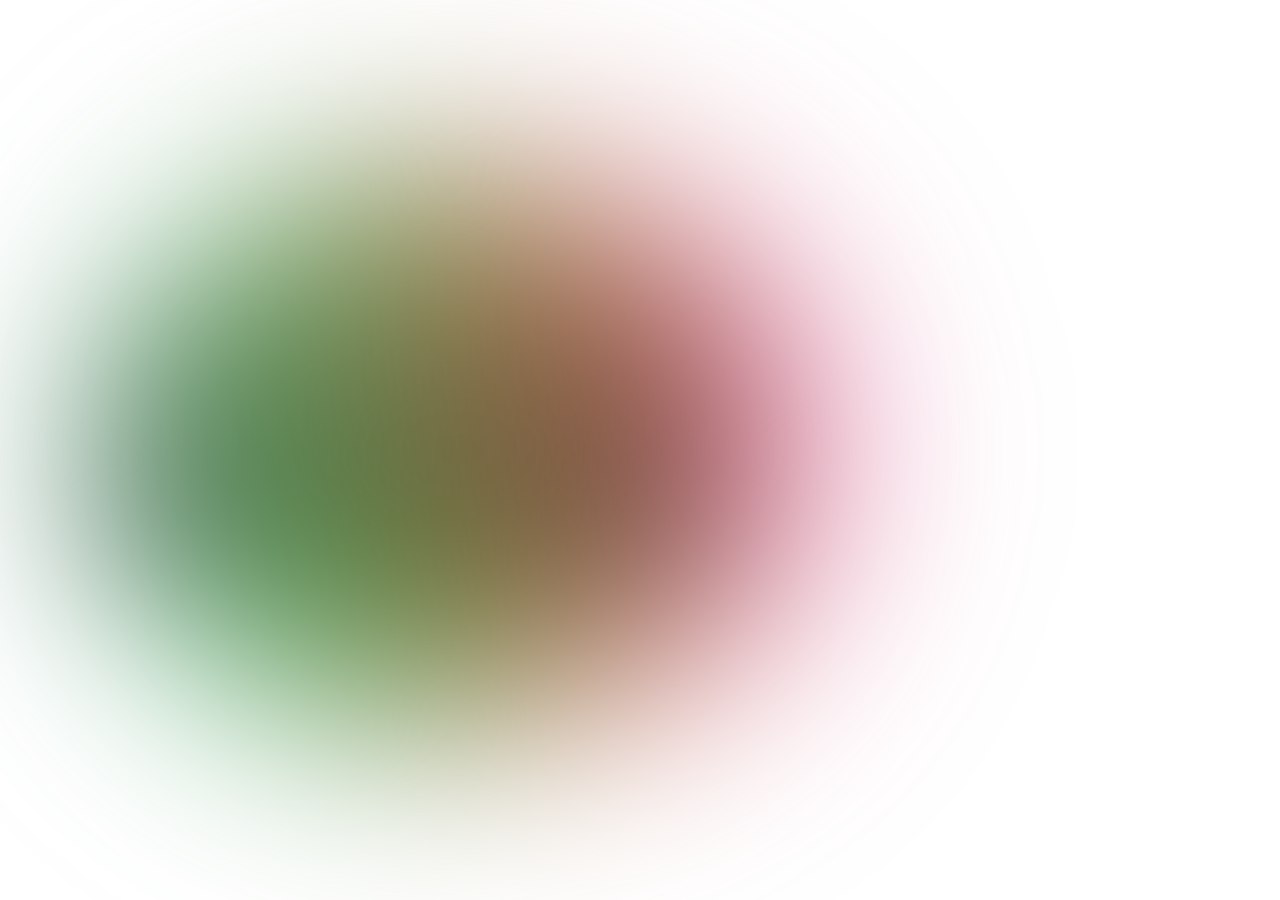
<file: index.html>
<!DOCTYPE html>
<html lang="en">
  <head>

    <title>SoundSnapshots</title>
    <meta charset="UTF-8">
    <meta name="viewport" content="width=device-width, initial-scale=1.0">
    
    <meta name="description" content=" FREE SPEECH TO PHOTO. Your gateway to a revolutionary experience that merges the power of speech with the beauty of visual art. Imagine turning your spoken words into captivating images that reflect the essence of your thoughts and emotions">
    <meta name="keywords" content="Speech, Ai-Photo, artificial intelligence">
    <meta name="author" content="Nicholas">
    <meta name="language" content="en">
    
    <link rel="icon" type="image/png" href="SoundSnap-Icon.jpg">
    <link rel="stylesheet" type="text/css" href="style.css">
    
    
  </head>
  
  <body
    
    <section id="up"></section>
    <section id="down"></section>
    <section id="left"></section>
    <section id="right"></section>
    
    <main class="container">
      <h1>SoundSnapshots!</h1>
      <p>Welcome to SoundSnapshots, your gateway to a revolutionary experience that merges the power of speech with the beauty of visual art. Imagine turning your spoken words into captivating images that reflect the essence of your thoughts and emotions!</p>
      <p1>Press Start ---> Begin Speaking ---> Press Generate ---> Press a Image to Save it</p1>
      
      <div class="interact">
        <div class="gen-form">
            <button id="startButton" class="start-button">Start</button>
            <div class="text" id="user-prompt"></div>
            <button type="button" id="generate">Generate</button>
        </div>
      </div>
      
      <div class="result">
          <div id="loading">Generating...</div>
          <div id="image-grid"></div>
      </div>
    </main>
        
    <script src="script.js"> </script>
    
  </body>
</html>
</file>
<file: style.css>
@import url('https://fonts.googleapis.com/css2?family=Roboto:wght@300;400;500;700&display=swap');

*{
    margin: 0;
    padding: 0;
    box-sizing: border-box;
    font-family: 'Roboto', sans-serif;
}

body{
    background-image: linear-gradient(80deg, rgb(138, 53, 218), rgb(230, 61, 154));
    display: flex;
    align-items: center;
    justify-content: center;
    min-height: 100vh;
}

.container{
    position: relative;
    width: 40rem;
    color: #fff;
    padding: 20px 30px;
    border-radius: 16px;
    border: 1px solid rgba(0, 0, 0, 0.1);
    background: rgba(14, 9, 9, 0.25);
    -webkit-background-filter: blur(8px);
    box-shadow: 0 2px 1px hsla(0,0%,100%,0.5) inset,
                0 -2px 1px hsla(250,70%,5%,0.3) inset,
                0 -2px 6px hsla(0,0%,100%,0.25);
}

.interact{
    display: flex;
    position: relative;
    right: -19%;
}

.text {
    width: 60%;
    border: 2px solid#ffffff;
    border-radius: 5px;
    color: #fff;
    transition: all 0.3s ease;
    background-color: transparent;
    padding: 5px 15px;
    cursor: not-allowed;
}

.start-button {
    left: -20%;
    align-self: bottom;
    position: absolute;
    right:    0;
    bottom:   0;
}

h1{
    font-size: 28px;
    font-weight: 600;
    margin-bottom: 15px;
    text-align: center;
}

p{
    font-size: 14px;
    color: #ccc;
    line-height: 1.4rem;
    text-align: justify;
    margin-bottom: 7px;
}

.gen-form{
    margin-top: 20px;
    display: flex;
    gap: 10px;
    width: 100%;
    margin-left: 10px;
}

button{
    width: 20%;
    height: 36px;
    color: #fff;
    border: 1px solid #ccc;
    background: #20232c;
    cursor: pointer;
    border-radius: 5px;
    font-size: 0.9rem;
    transition: all 0.3s ease;
}

button:hover{
    background: #68a760;
    border-color: transparent;
}

#loading{
    display: none;
    font-size: 18px;
    margin: 10px 0;
}

button:disabled, button[disabled]{
    border: 1px solid #999;
    background-color: #ccc;
    color: #666;
    cursor: auto;
}

.result{
    margin-top: 10px;
    width: 100%;
    padding: 10px 0 0;
    display: flex;
    flex-direction: column;
    align-items: center;
}

.error{
    text-align: center;
}

#image-grid{
    display: grid;
    grid-template-columns: repeat(2, 1fr);
    gap: 10px;
    margin-bottom: 10px;
    max-width: 80%;
}

#image-grid img{
    max-width: 100%;
    border-radius: 10px;
    cursor: pointer;
    border: 2px solid transparent;
    transition: all 0.3s ease;
}

#image-grid img:hover{
    border-color: #68a760;
}

#up{
    position: absolute;
    height: 800px;
    width: 800px;
    border-radius: 50%;
    background-image: linear-gradient(80deg, rgb(5, 124, 172), rgba(43, 247, 202, 0.5));
    filter: blur(80px);
    animation: down 45s infinite;
}

#down{
    position: absolute;
    right: 0;
    height: 500px;
    width: 500px;
    border-radius: 50%;
    background-image: linear-gradient(80deg, rgba(245, 207, 82, 0.8), rgba(199, 10, 114));
    filter: blur(80px);
    animation: up 45s infinite;
}

#left{
    position: absolute;
    height: 500px;
    width: 500px;
    border-radius: 50%;
    background-image: linear-gradient(80deg, rgb(5, 124, 172), rgba(183, 253, 52, 0.8));
    filter: blur(80px);
    animation: left 45s infinite;
}

#right{
    position: absolute;
    height: 500px;
    width: 500px;
    border-radius: 50%;
    background-image: linear-gradient(80deg, rgba(26, 248, 18, 0.6), rgba(199, 10, 52, 0.8));
    filter: blur(80px);
    animation: left 45s infinite;
}

  @keyframes down {
      0%, 100%{
        top: -100px;
      }
      70%{
        top: 700px;
      }
  }

  @keyframes up {
      0%, 100%{
        bottom: -100px;
      }
      70%{
        bottom: 700px;
      }
  }

  @keyframes left {
      0%, 100%{
        left: -100px;
      }
      70%{
        left: 1300px;
      }
  }

  @keyframes right {
      0%, 100%{
        right: -100px;
      }
      70%{
        right: 1300px;
      }
  }
</file>
